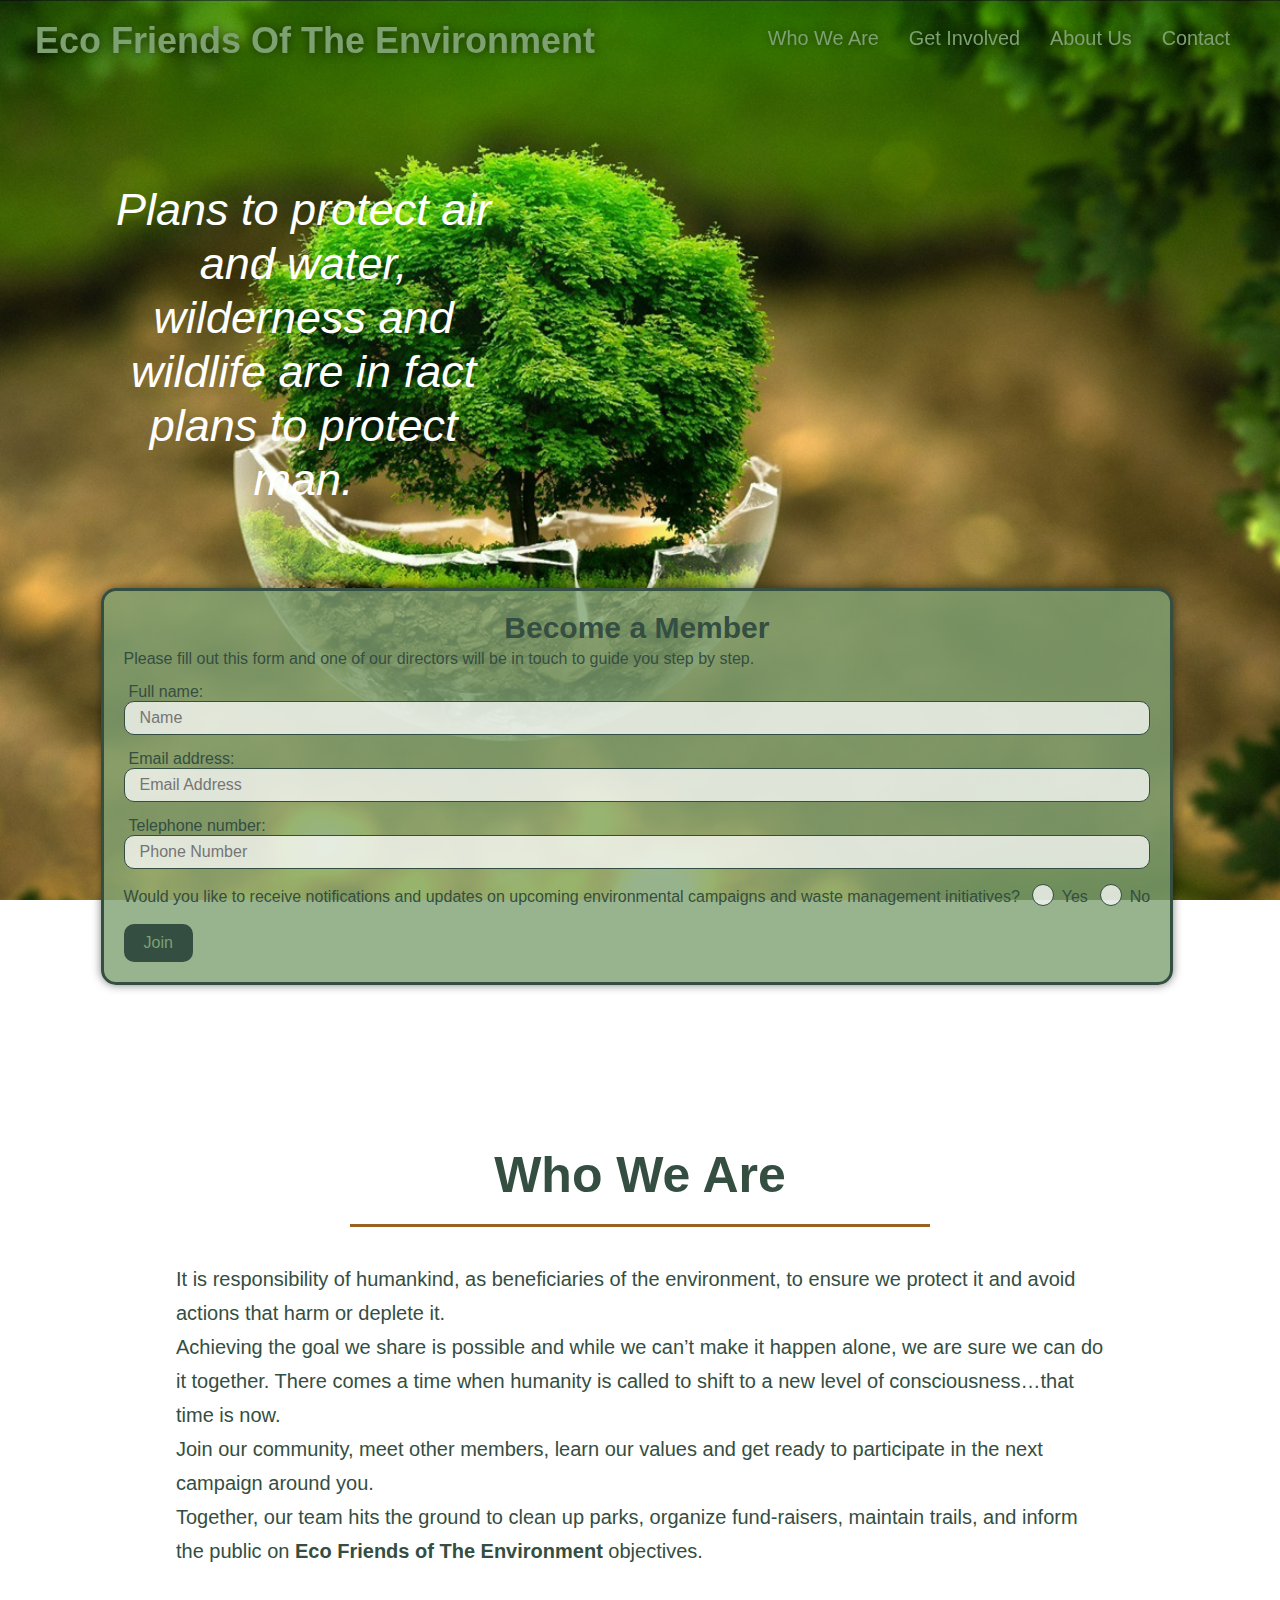
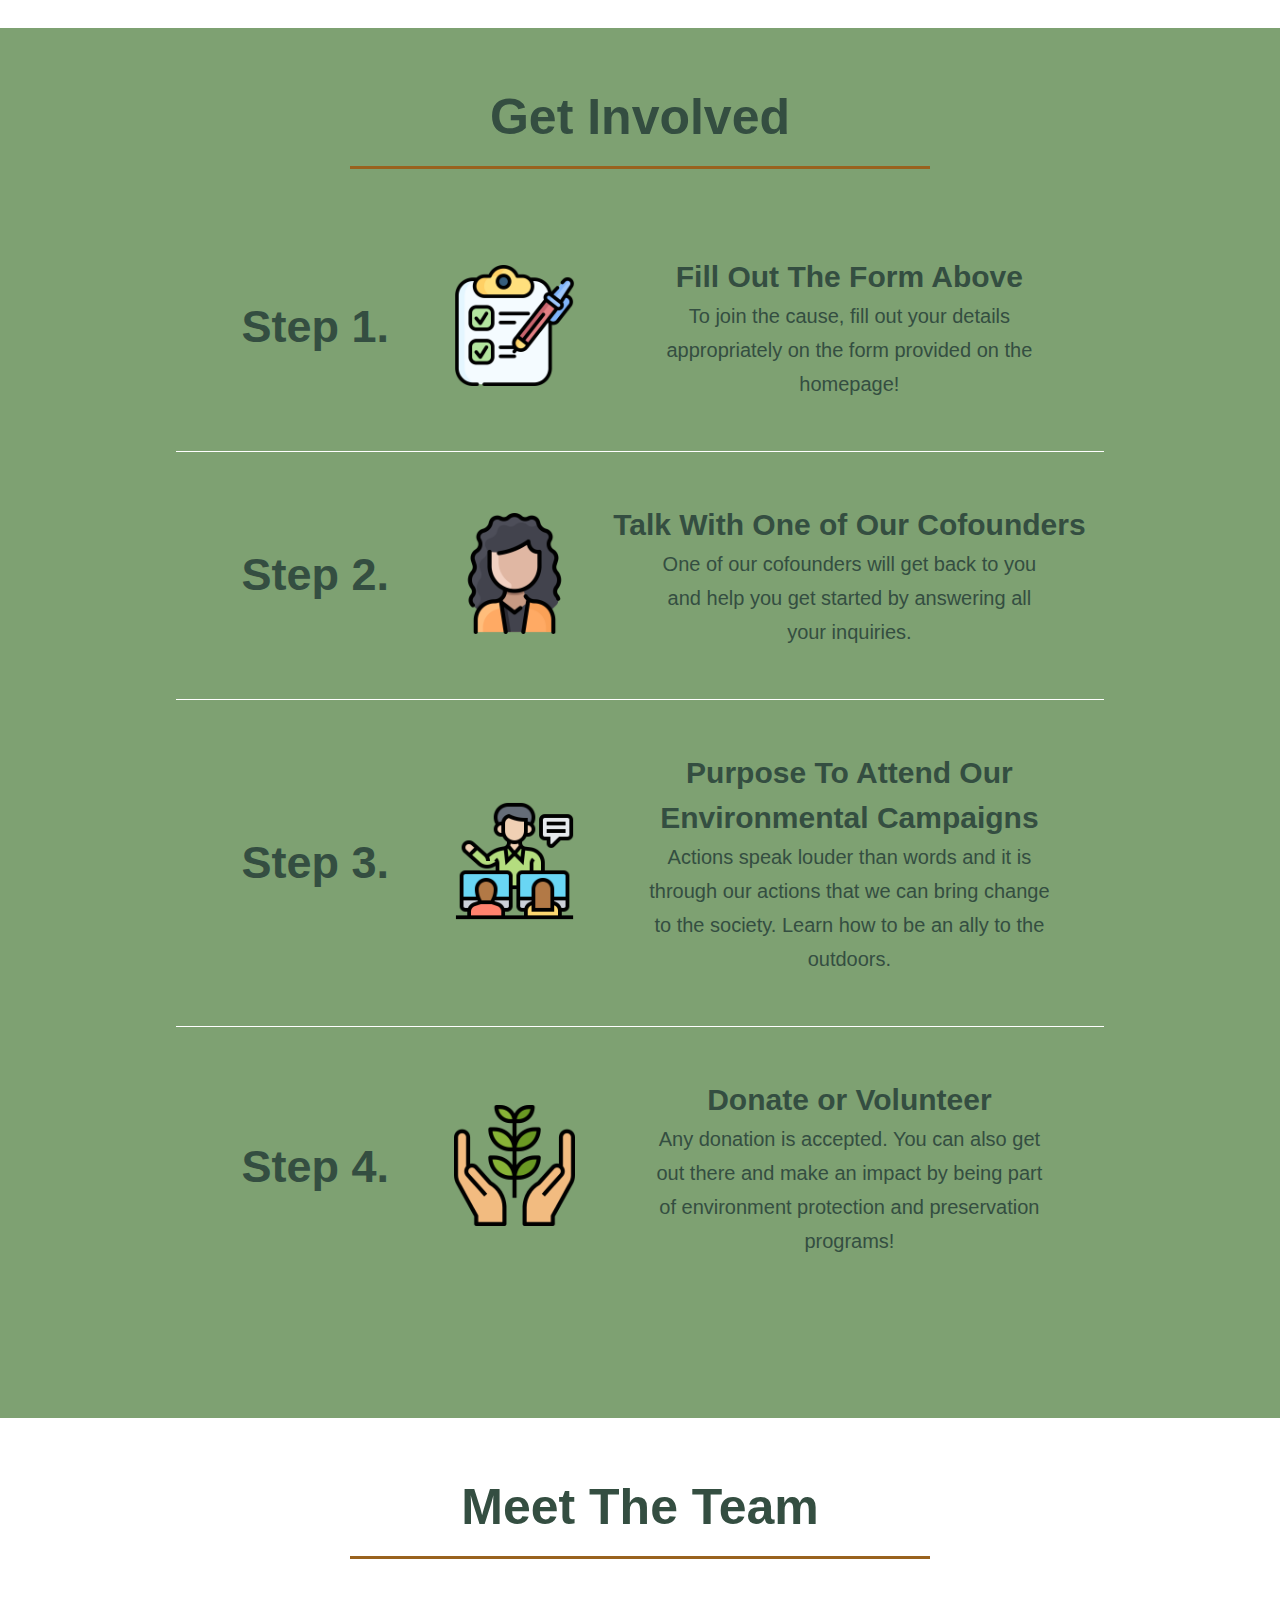
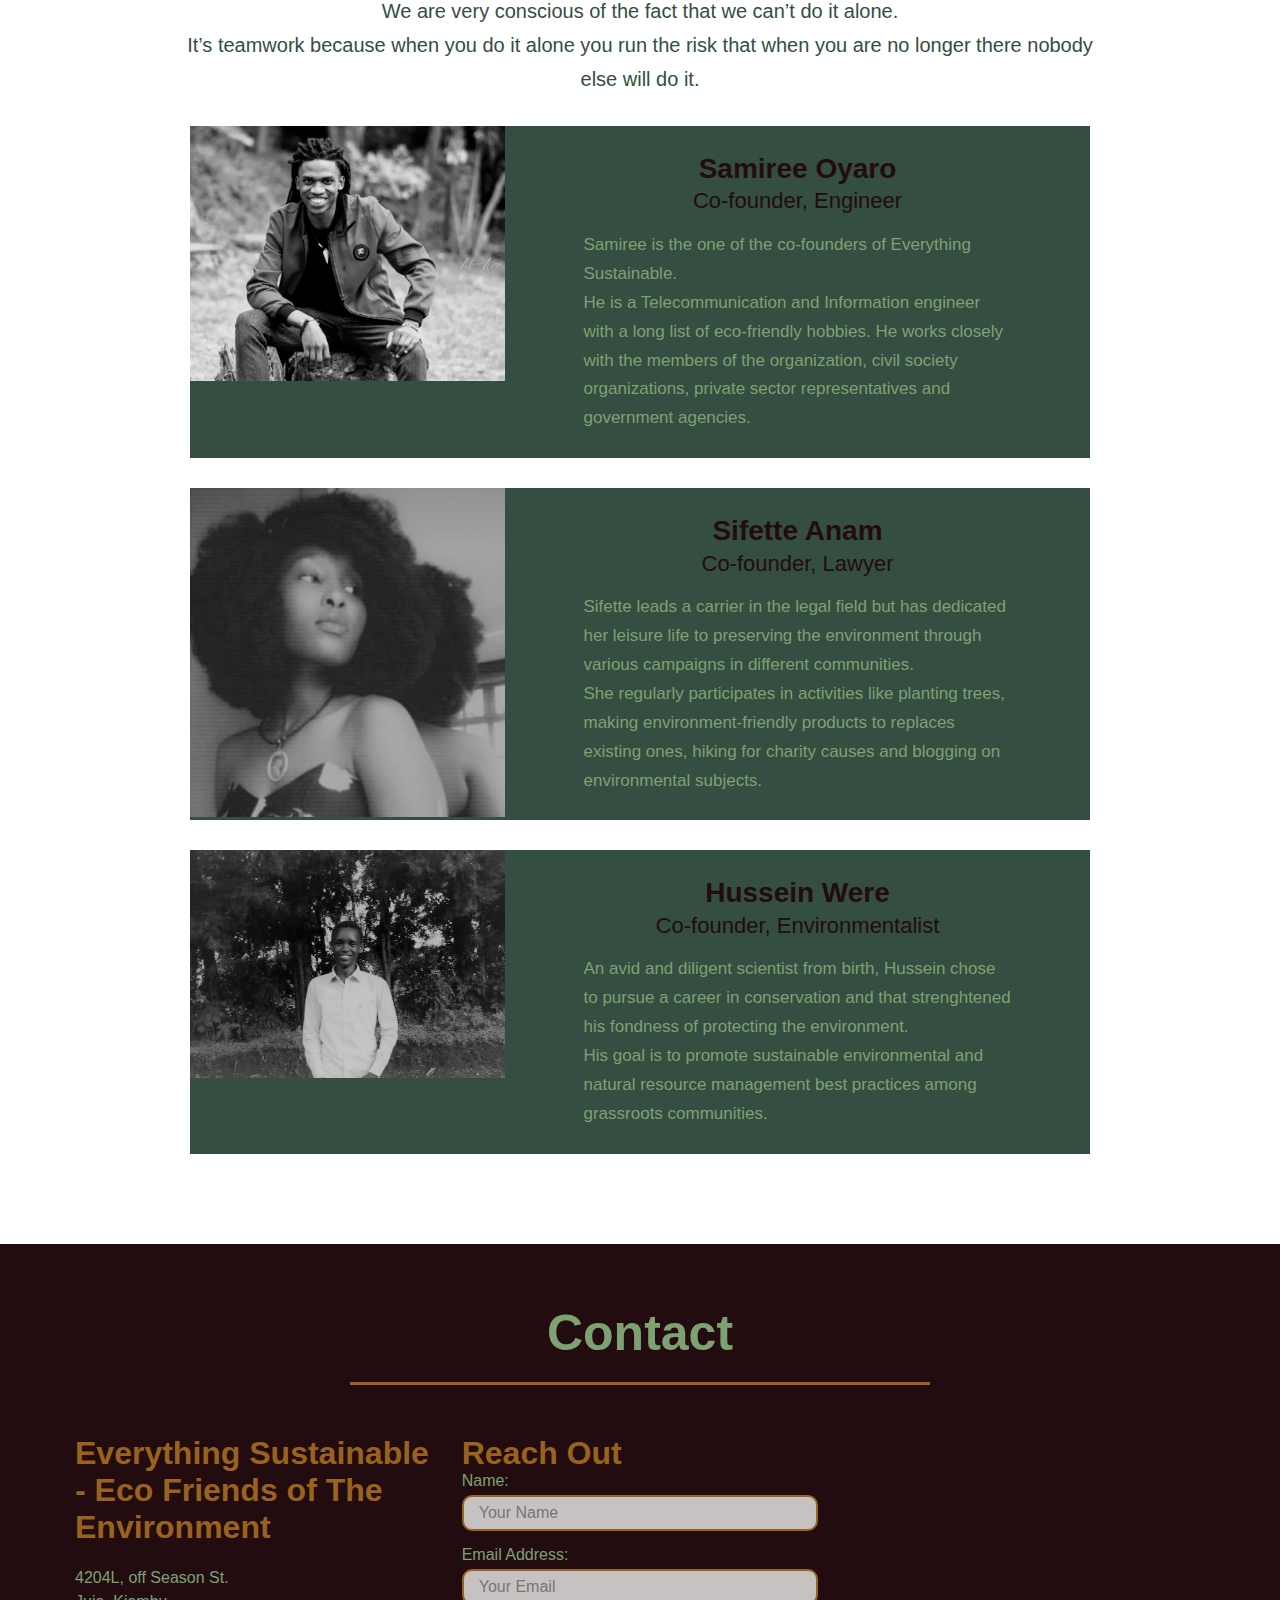
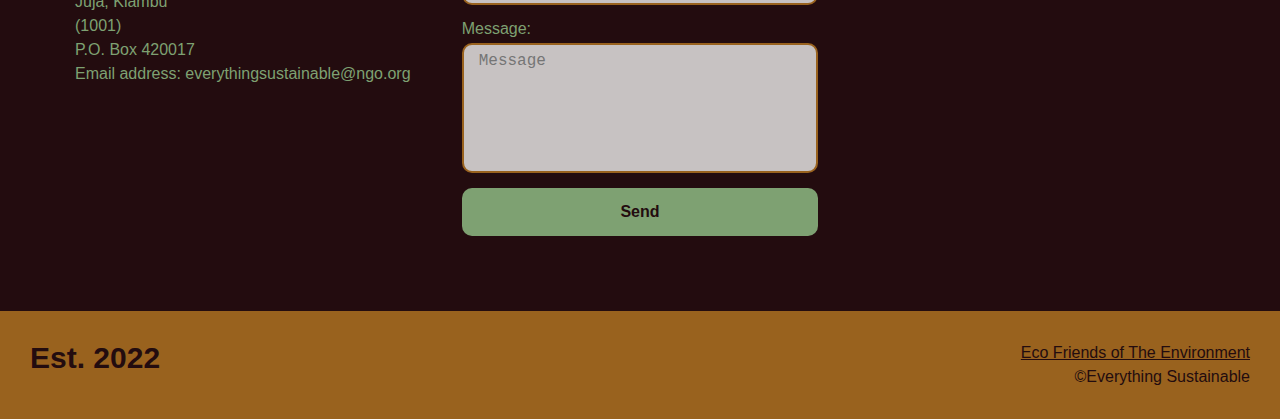
<file: index.html>
<!DOCTYPE html>
<html lang="en">
<head>
  <meta charset="UTF-8">
  <meta name="viewport" content="width=device-width, initial-scale=1.0" />
  <link rel="stylesheet" href="./assets/css/style.css" />
  <title>EVERYTHING SUSTAINABLE</title>
</head>
<body>
  <!--Navbar-->
  <header>
    <h1>
      <a href="/">Eco Friends Of The Environment</a>
    </h1>
    <nav>
      <ul>
        <li>
          <a href="#who-we-are">Who We Are</a>
        </li>
        <li>
          <a href="#get-involved">Get Involved</a>
        </li>
        <li>
          <a href="#team">About Us</a>
        </li>
        <li>
          <a href="#contact">Contact</a>
        </li>
      </ul>
    </nav>
  </header>
  <!--Jumbotron-->
  <section class="hero">
    <div class="hero-cta">
      <p>Plans to protect air and water, wilderness and wildlife are in fact plans to protect man.</p>
    </div>
    <div class="hero-form">
      <h3>Become a Member</h3>
      <p>Please fill out this form and one of our directors will be in touch to guide you step by step.</p>
      <form>
        <label for="name">Full name:</label>
        <input type="text" placeholder="Name" name="name" id="name" class="form-input" />
        <label for="email">Email address:</label>
        <input type="email" placeholder="Email Address" name="email" id="email" class="form-input" />
        <label for="phone">Telephone number:</label>
        <input type="tel" placeholder="Phone Number" name="phone" id="phone" class="form-input" />
        <p>
          Would you like to receive notifications and updates on upcoming environmental campaigns and waste management initiatives?
          <span class="radio-wrapper">
            <input type="radio" name="news-confirm" id="news-yes" />
            <label for="news-yes">Yes</label>
          </span>
          <span class="radio-wrapper">
            <input type="radio" name="news-confirm" id="news-no" />
            <label for="news-no">No</label>
          </span>
        </p>
        <button type="submit">
          Join
        </button>
      </form>
    </div>
  </section>

  <!--Who We Are section-->
  <section id="who-we-are" class="intro">
    <div class="flex-row">
      <h2 class="section-title">Who We Are</h2>
    </div>
    <div class="flex-row">
      <p>
        It is responsibility of humankind, as beneficiaries of the environment, to ensure we protect it and avoid actions that harm or deplete it.<br>
	Achieving the goal we share is possible and while we can’t make it happen alone, we are sure we can do it together.
	There comes a time when humanity is called to shift to a new level of consciousness…that time is now.<br>
	Join our community, meet other members, learn our values and get ready to participate in the next campaign around you.<br>
	Together, our team hits the ground to clean up parks, 
	organize fund-raisers, maintain trails, and inform the public on <a href="./eco-friends-of-the-environment.html">Eco Friends of The Environment</a>
        objectives.
      </p>
    </div>
  </section>

  <!--Get Involved section-->
  <section id="get-involved" class="intro steps">
    <div class="flex-row">
      <h2 class="section-title">Get Involved</h2>
    </div>
    <div class="step">
      <h3>Step 1.</h3>
      <div class="step-info">
        <div class="step-img">
          <img src="./assets/images/form.png" alt="" />
        </div>
        <div class="step-text">
          <h4>Fill Out The Form Above</h4>
          <p>To join the cause, fill out your details appropriately on the form provided on the homepage!</p>
        </div>
      </div>
    </div>
    <div class="step">
      <h3>Step 2.</h3>
      <div class="step-info">
        <div class="step-img">
          <img src="./assets/images/person.png" alt="" />
        </div>
        <div class="step-text">
          <h4>Talk With One of Our Cofounders</h4>
          <p>One of our cofounders will get back to you and help you get started by answering all your inquiries.</p>
        </div>
      </div>
    </div>
    <div class="step">
      <h3>Step 3.</h3>
      <div class="step-info">
        <div class="step-img">
          <img src="./assets/images/class.png" alt="" />
        </div>
        <div class="step-text">
          <h4>Purpose To Attend Our Environmental Campaigns</h4>
          <p>Actions speak louder than words and it is through our actions that we can bring change to the society.
	Learn how to be an ally to the outdoors.</p>
        </div>
      </div>
    </div>
    <div class="step">
      <h3>Step 4.</h3>
      <div class="step-info">
        <div class="step-img">
          <img src="./assets/images/plant.png" alt="" />
        </div>
        <div class="step-text">
          <h4>Donate or Volunteer</h4>
          <p>Any donation is accepted. You can also get out there and make an impact by being part of environment protection and preservation programs!</p>
        </div>
      </div>
    </div>
  </section>

  <!--Meet the Team section-->
  <section id="team" class="intro">
    <div class="flex-row">
      <h2 class="section-title">Meet The Team</h2>
    </div>
    <div class="members">
      <div class="step-text">      
        <p style="text-align: center; margin-bottom: 30px;">We are very conscious of the fact that we can’t do it alone. </br>
        It’s teamwork because when you do it alone you run the risk that when you are no longer there nobody else will do it.</p>  
           
              </div>
      <article class="member">
        <img src="./assets/images/sam.jpg" alt="Samiree Oyaro" />
        <div class="member-bio">
          <h3 class="member-name">Samiree Oyaro</h3>
          <h4 class="member-role">Co-founder, Engineer</h4>
          <p>
            Samiree is the one of the co-founders of Everything Sustainable. <br>
	He is a Telecommunication and Information engineer with a long list of eco-friendly hobbies.
	He works closely with the members of the organization, civil society organizations, private sector representatives and government agencies.
          </p>
        </div>
      </article>
      <article class="member">
        <img src="./assets/images/sifa.jpg" alt="Sifa Anam" />
        <div class="member-bio">
          <h3 class="member-name">Sifette Anam</h3>
          <h4 class="member-role">Co-founder, Lawyer</h4>
          <p>
          Sifette leads a carrier in the legal field but has dedicated her leisure life to preserving the environment through various campaigns in different communities. <br>
	She regularly participates in activities like planting trees, making environment-friendly products to replaces existing ones, 
	hiking for charity causes and blogging on environmental subjects.
          </p>
        </div>
      </article>
      <article class="member">
        <img src="./assets/images/hussein.jpg" alt="Hussein Were" />
        <div class="member-bio">
          <h3 class="member-name">Hussein Were</h3>
          <h4 class="member-role">Co-founder, Environmentalist</h4>
          <p>
            An avid and diligent scientist from birth, Hussein chose to pursue a career in conservation and that strenghtened his fondness of protecting the environment. <br>
	His goal is to promote sustainable environmental and natural resource management best practices among grassroots communities.  
          </p>
        </div>
      </article>
    </div>
  </section>

  <!--Contact section-->
  <section id="contact" class="intro contact-section">
    <div class="flex-row">
      <h2 class="section-title">Contact</h2>
    </div>
    <div class="contact-info">
      <div>
        <h3>Everything Sustainable - Eco Friends of The Environment</h3>
        <address>

          4204L, off Season St.<br/>
          Juja, Kiambu <br/>
          (1001)<br/>
          P.O. Box 420017<br/>
          Email address: <a href="mailto:everythingsustainable@ngo.org">everythingsustainable@ngo.org</a>
        </address>
      </div>
      <div class="contact-form">
        <h3>Reach Out</h3>
        <form>
          <label for="contact-name">Name:</label>
          <input type="text" id="contact-name" placeholder="Your Name" />
          <label for="contact-email">Email Address:</label>
          <input type="email" id="contact-email" placeholder="Your Email" />
          <label for="contact-message">Message:</label>
          <textarea id="contact-message" placeholder="Message"></textarea>
          <button type="submit">Send</button>
        </form>
      </div>
      <iframe
        src="https://www.google.com/maps/embed?pb=!1m18!1m12!1m3!1d218673.41864641866!2d-97.86213689314613!3d31.0882638850714!2m3!1f0!2f0!3f0!3m2!1i1024!2i768!4f13.1!3m3!1m2!1s0x0%3A0x3f3acbb431f4aac3!2sMiller%20Spring%20Park!5e0!3m2!1sen!2sus!4v1631575198085!5m2!1sen!2sus"
        style="border:0;"
        allowfullscreen=""
        loading="lazy">
      </iframe>
    </div>
  </section>

  <!--Footer-->
  <footer>
    <h2>Est. 2022</h2>
    <div>
      <a href="./eco-friends-of-the-environment.html">Eco Friends of The Environment</a><br />
      &copy;Everything Sustainable
    </div>
  </footer>
</body>
</html>
</file>
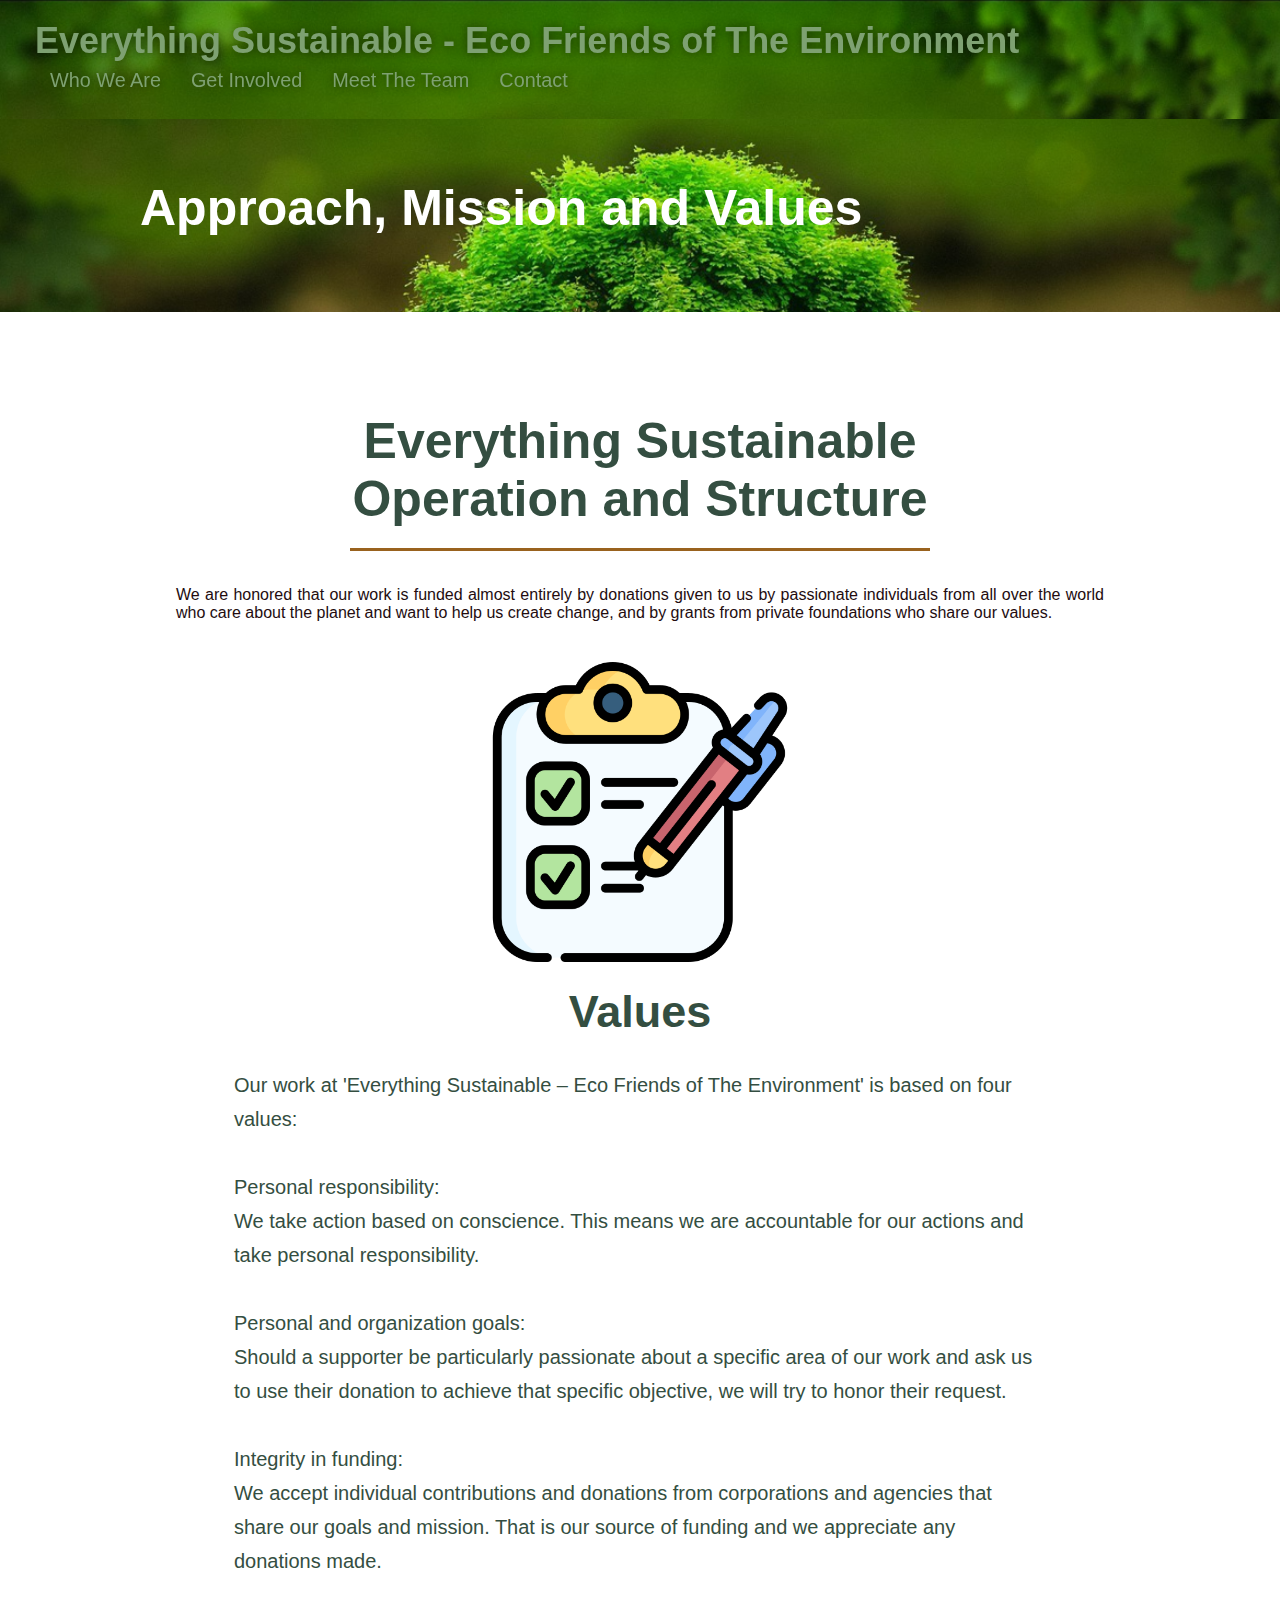
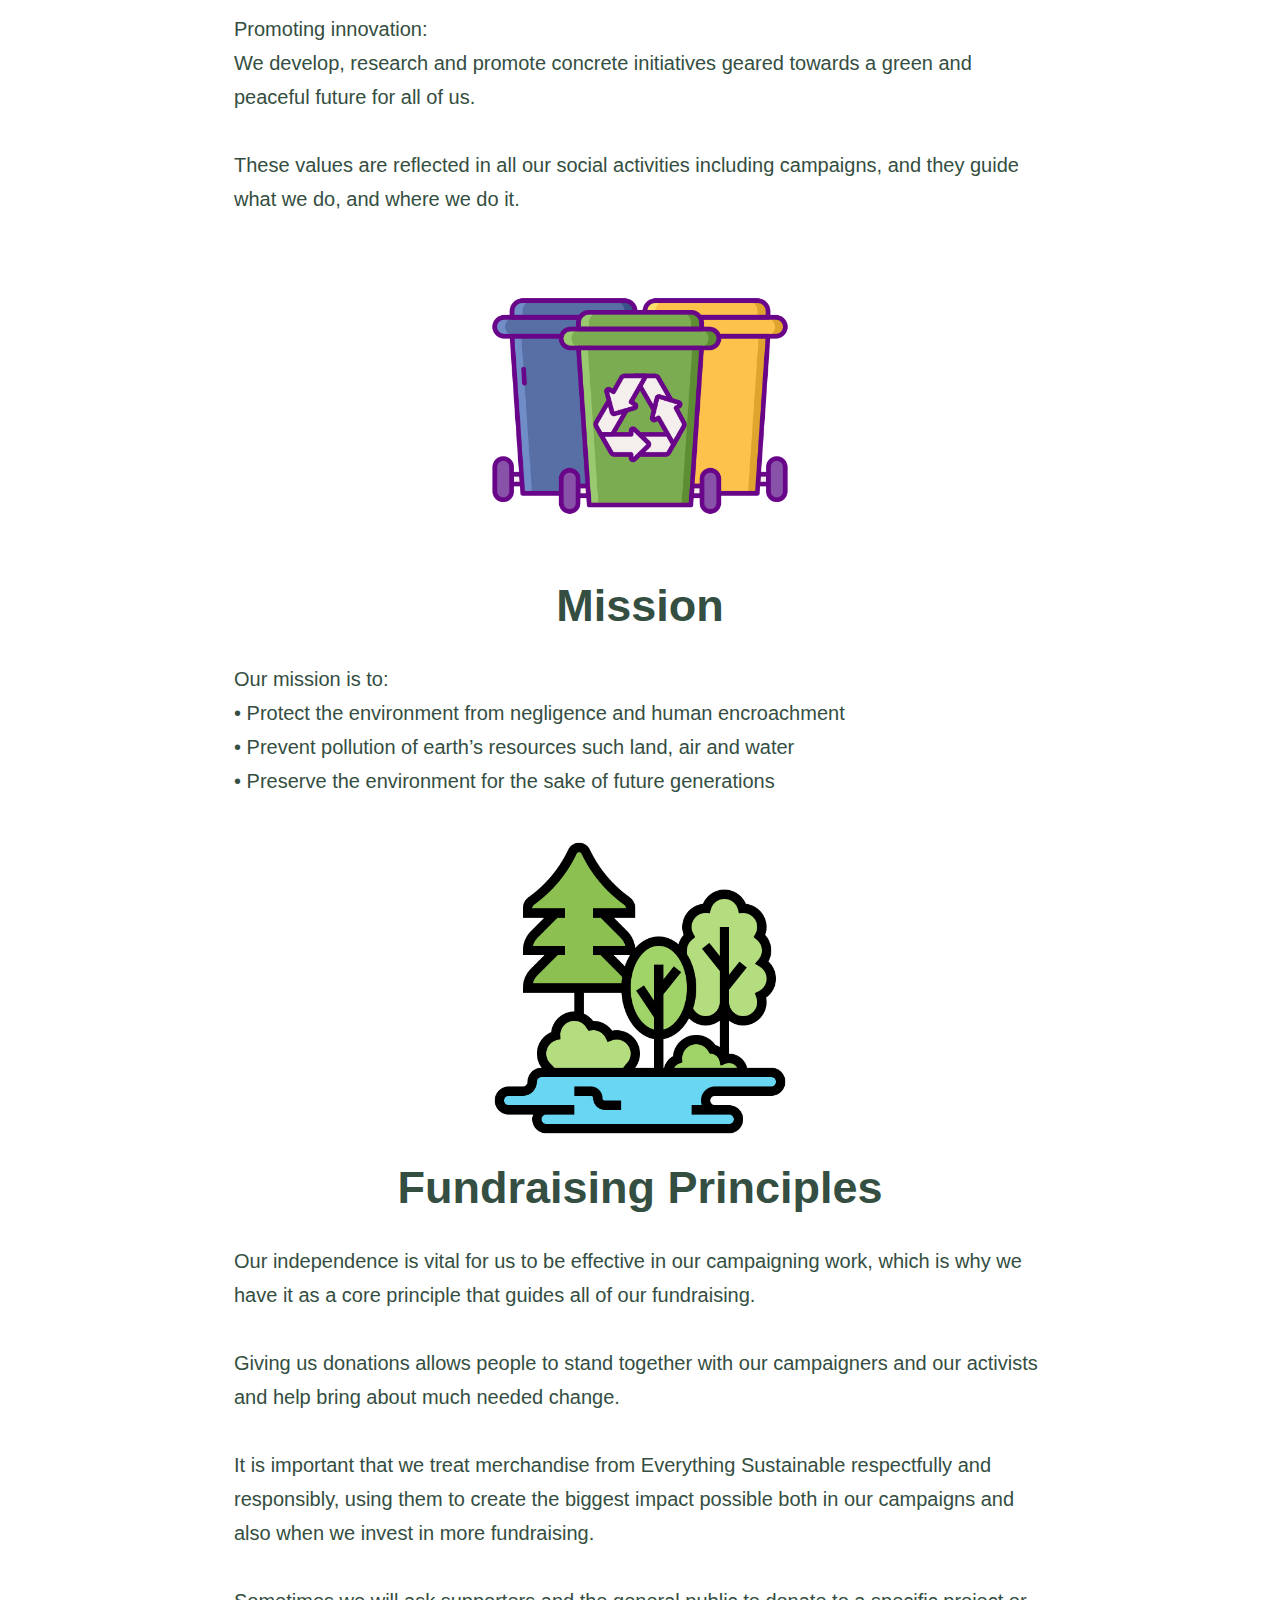
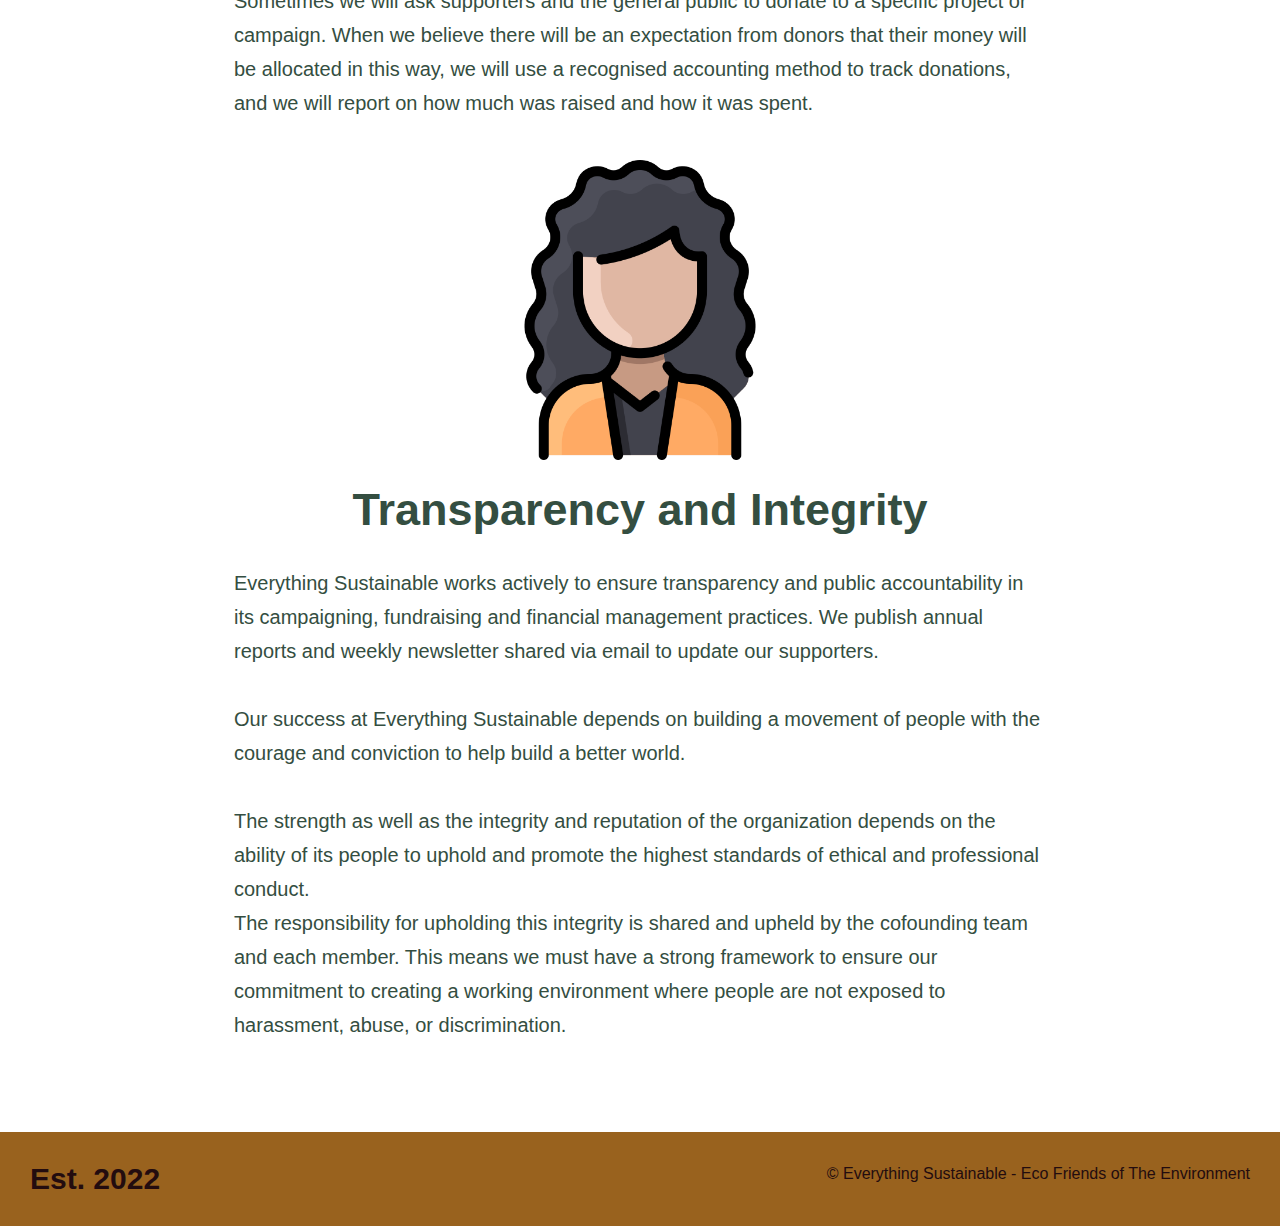
<file: eco-friends-of-the-environment.html>
<!DOCTYPE html>
<html lang="en">
<head>
  <meta charset="UTF-8">
  <meta name="viewport" content="width=device-width, initial-scale=1.0" />
  <link rel="stylesheet" href="./assets/css/style.css" />
  <link rel="stylesheet" href="./assets/css/secondary-styles.css" />
  <title>Eco Friends of The Environment</title>
</head>
<body>
  <!--Navbar-->
  <header>
    <h1>
      <a href="./index.html">Everything Sustainable - Eco Friends of The Environment</a>
    </h1>
    <nav>
      <ul>
        <li>
          <a href="./index.html#who-we-are">Who We Are</a>
        </li>
        <li>
          <a href="./index.html#get-involved">Get Involved</a>
        </li>
        <li>
          <a href="./index.html#team">Meet The Team</a>
        </li>
        <li>
          <a href="./index.html#contact">Contact</a>
        </li>
      </ul>
    </nav>
  </header>
  <!--Jumbotron-->
  <section class="hero">
    <h2 class="page-title">
      Approach, Mission and Values
    </h2>
  </section>
  <!--Content-->
  <section class="intro steps principles">
    <h2>Everything Sustainable Operation and Structure</h2>
    <figure>
      <blockquote cite="https://lnt.org/why/7-principles/">
        We are honored that our work is funded almost entirely by donations given to us by passionate individuals from all over the world who care about the planet and want to help us create change, and by grants from private foundations who share our values.
        <br/>
      </blockquote>
    </figure>
    <div class="wsr">
      <img src="./assets/images/form.png" alt="" />
      <h3>Values</h3>
      <p>
        Our work at 'Everything Sustainable – Eco Friends of The Environment' is based on four values:
	</br>
	
	<br>Personal responsibility:<br>
	We take action based on conscience. This means we are accountable for our actions and take personal responsibility.<br>

	<br>Personal and organization goals:<br>
	Should a supporter be particularly passionate about a specific area of our work and ask us to use their donation to achieve that specific objective, we will try to honor their request.<br>

	<br>Integrity in funding:<br>
	We accept individual contributions and donations from corporations and agencies that share our goals and mission. That is our source of funding and we appreciate any donations made.<br>

	<br>Promoting innovation:<br>
	We develop, research and promote concrete initiatives geared towards a green and peaceful future for all of us.<br>

	<br> These values are reflected in all our social activities including campaigns, and they guide what we do, and where we do it.<br>

      </p>
    </div>
    
    <div class="wsr">
      <img src="./assets/images/bin.png" alt="" />
      <h3>Mission</h3>
      <p>
       Our mission is to: <br>
	•	Protect the environment from negligence and human encroachment<br>
	•	Prevent pollution of earth’s resources such land, air and water<br>
	•	Preserve the environment for the sake of future generations<br>

      </p>
    </div>
    <div class="wsr">
      <img src="./assets/images/trees.png" alt="" />
      <h3>Fundraising Principles</h3>
      <p>
        Our independence is vital for us to be effective in our campaigning work, which is why we have it as a core principle that guides all of our fundraising. <br>
	</br> Giving us donations allows people to stand together with our campaigners and our activists and help bring about much needed change.<br>
	</br> It is important that we treat merchandise from Everything Sustainable respectfully and responsibly, using them to create the biggest impact possible both in our campaigns and also when we invest in more fundraising. <br>
	</br> Sometimes we will ask supporters and the general public to donate to a specific project or campaign. When we believe there will be an expectation from donors that their money will be allocated in this way, we will use a recognised accounting method to track donations, and we will report on how much was raised and how it was spent.<br>
      </p>
    </div>
    <div class="wsr">
      <img src="./assets/images/person.png" alt="" />
      <h3>Transparency and Integrity </h3>
      <p>
       Everything Sustainable works actively to ensure transparency and public accountability in its campaigning, fundraising and financial management practices. We publish annual reports and weekly newsletter shared via email to update our supporters.<br>

<br>Our success at Everything Sustainable depends on building a movement of people with the courage and conviction to help build a better world.<br>
	      <br>The strength as well as the integrity and reputation of the organization depends on the ability of its people to uphold and promote the highest standards of ethical and professional conduct. 
	<br>The responsibility for upholding this integrity is shared and upheld by the cofounding team and each member. This means we must have a strong framework to ensure our commitment to creating a working environment where people are not exposed to harassment, abuse, or discrimination.<br>

      </p>
    </div>
  </section>
  <!--Footer-->
  <footer>
    <h2>Est. 2022</h2>
    <div>
      &copy; Everything Sustainable - Eco Friends of The Environment
    </div>
  </footer>
</body>
</html>
</file>
<file: assets/css/style.css>
:root {
  --dark-green: #344E41;
  --light-green: #7EA172;
  --dark-brown: #230C0F;
  --light-brown: #99621E;
}

* {
  margin: 0;
  padding: 0;
  /* ignore padding in the overall width */
  box-sizing: border-box;
}

body {
  color: var(--dark-brown);
  font-family: Helvetica, Arial, sans-serif;
}

section {
  padding: 60px;
}

/* Utility classes */
.flex-row {
  display: flex;
}

/* Navbar */
header {
  padding: 20px 35px;
  display: flex;
  justify-content: space-between;
  flex-wrap: wrap;
  position: -webkit-sticky;
  position: sticky;
  top: 0;
  z-index: 9999;
  background-image: url('../images/bulb.jpg');
  background-size: cover;
  background-position: center;
  background-attachment: fixed;
  background-position: 80%;
}

header h1 {
  font-weight: bold;
  font-size: 36px;
  color: var(--light-green);
  margin: 0;
  text-shadow: 0 0 10px rgba(0, 0, 0, 0.5);
}

header a {
  text-decoration: none;
  color: var(--light-green);
}

header nav {
  margin: 7px 0;
}

header nav ul {
  display: flex;
  flex-wrap: wrap;
  justify-content: space-between;
  /* align items vertically when direction is row */
  align-items: center;
  list-style: none;
}

header nav ul li a {
  padding: 10px 15px;
  font-weight: lighter;
  font-size: 1.55vw;
  text-shadow: 0 0 10px rgba(0, 0, 0, 0.5);
}

header nav ul li a:hover {
  background: var(--dark-brown);
  border-radius: 15px;
  text-shadow: none;
}

/* Footer */
footer {
  background-color: var(--light-brown);
  width: 100%;
  padding: 30px;
  display: flex;
  justify-content: space-between;
  flex-wrap: wrap;
}

footer h2 {
  color: var(--dark-brown);
  font-size: 30px;
  margin: 0;
}

footer div {
  line-height: 1.5;
  text-align: right;
}

footer a {
  color: var(--dark-brown);
}

/* Hero/Jumbotron */
.hero {
  display: flex;
  justify-content: space-between;
  flex-wrap: wrap;
  align-items: flex-start;
  background-image: url('../images/bulb.jpg');
  background-size: cover;
  background-position: center;
  background-attachment: fixed;
  background-position: 80%;
}

.hero-cta {
  width: 35%;
  text-align: center;
  margin: 3.5%;
  color: white;
  font-size: 45px;
  font-style: italic;
  line-height: 1.2;
}

.hero-cta h2 {
  text-shadow: 0 0 10px rgba(0, 0, 0, 0.5);
}

/* Sign up form */
.hero-form {
  background-color: rgba(126, 161, 114, 0.8);
  padding: 20px;
  color: var(--dark-green);
  border: 3px solid var(--dark-green);
  margin: 3.5%;
  box-shadow: 0 0 10px rgba(0, 0, 0, 0.5);
  border-radius: 15px;
}

.hero-form h3 {
  font-size: 30px;
  margin: 0;
  text-align: center;
}

.hero-form p {
  margin: 5px 0 15px 0;
}

.hero-form label {
  margin: 0 5px;
}

.form-input {
  border: 1px solid var(--dark-green);
  display: block;
  padding: 7px 15px;
  font-size: 16px;
  color: var(--dark-green);
  width: 100%;
  margin-bottom: 15px;
  border-radius: 10px;
  background-color: rgba(255,255,255, 0.75);
}

.form-input:focus {
  background-color: rgba(255,255,255, 1);
  outline: none;
}

.radio-wrapper input {
  opacity: 0;
}

.radio-wrapper input + label::after {
  content: none;
}

.radio-wrapper input:checked + label::after {
  content: "";
}

.radio-wrapper label {
  position: relative;
  left: 10px;
  margin: 10px;
  line-height: 1.6;
}

.radio-wrapper label::before {
  content: "";
  height: 20px;
  width: 20px;
  background: rgba(255, 255, 255, 0.75);  
  border: 1px solid var(--dark-green);  
  position: absolute;
  top: -4px;
  left: -30px;
  border-radius: 50%;
}

.radio-wrapper label::after {
  content: "";
  width: 20px;
  height: 20px;
  border-radius: 50%;
  background: var(--dark-green);
  background-image: radial-gradient(circle, var(--light-green), var(--dark-green));
  position: absolute;
  left: -29px;
  top: -3px;
}

.hero-form button {
  color: var(--light-green);
  background-color: var(--dark-green);
  border: none;
  padding: 10px 20px;
  font-size: 16px;
  border-radius: 10px;
}

.hero-form button:hover {
  background-color: var(--dark-brown);
}

/* Who We Are */
.intro h2 {
  font-size: 50px;
  color: var(--dark-green);
  border-bottom: 3px solid var(--light-brown);
  padding-bottom: 20px;
  text-align: center;
  margin: 0 auto 35px auto;
  width: 50%;
}

.intro p {
  /* adds spacing between lines */
  line-height: 1.7;
  color: var(--dark-green);
  width: 80%;
  font-size: 20px;
  /* Centers content with width less than 100% */
  margin: 0 auto;
}

.intro p a {
  text-decoration: none;
  color: var(--dark-green);
  font-weight: bold;
}

.intro p a:hover {
  font-style: italic;
}

/* Get Involved */
#get-involved {
  background: var(--light-green);
}

.steps {
  text-align: center;
}

.step {
  margin: 50px auto;
  padding-bottom: 50px;
  width: 80%;
  /* border-bottom: 1px solid white; */
  display: flex;
  flex-wrap: wrap;
  align-items: center;
  justify-content: space-between;
}

.step:not(:last-child) {
  border-bottom: 1px solid white;
}

.step h3 {
  color: var(--dark-green);
  font-size: 45px;
  flex: 1 30%;
}

.step-info {
  flex: 2 70%;
  display: flex;
  flex-wrap: wrap;
  align-items: center;
}

.step-text {
  flex: 12;
}

.step-text h4 {
  font-size: 30px;
  line-height: 1.5;
  color: var(--dark-green);
}

.step-img {
  flex: 1 12%;
  margin-right: 20px;
}

.step-img img {
  max-width: 100%;
}

/* Meet the Team */
.member {
  background: var(--dark-green);
  color: var(--light-green);
  width: 900px;
  margin: 0 auto 30px auto;
  overflow: auto;
}

.member img {
  width: 35%;
  float: left;
}

.member-bio {
  padding: 25px;
  float: left;
  width: 65%;
  color: var(--dark-brown);
  line-height: 1.3;
}

.member-bio h3 {
  font-size: 28px;
  text-align: center;
}

.member-bio h4 {
  font-weight: lighter;
  font-size: 22px;
  margin-bottom: 15px;
  text-align: center;
}

.member-bio p {
  color: var(--light-green);
  font-size: 17px;
}

/* Contact */
.contact-section {
  background: var(--dark-brown);
  color: var(--light-green);
}

.contact-section h2 {
  color: var(--light-green);
}

.contact-info {
  display: flex;
  justify-content: space-between;
  flex-wrap: wrap;
}

/* Select each child in section */
.contact-info > * {
  flex: 1;
  margin: 15px;
}

.contact-info h3 {
  font-size: 32px;
  color: var(--light-brown)
}

.contact-info iframe {
  height: 400px;
}

.contact-info a {
  text-decoration: none;
  color: var(--light-green);
}

.contact-info p, .contact-info address {
  margin: 20px 0;
  line-height: 1.5;
  font-size: 16px;
  font-style: normal;
}

.contact-form textarea {
  resize: none;
  height: 130px;
}

.contact-form input, .contact-form textarea {
  border: 2px solid var(--light-brown);
  display: block;
  padding: 7px 15px;
  font-size: 16px;
  width: 100%;
  margin-bottom: 15px;
  margin-top: 5px;
  border-radius: 10px;
  background-color: rgba(255,255,255, 0.75);
}

.contact-form input:focus, .contact-form textarea:focus {
  background-color: rgba(255,255,255, 1);
  outline: none;
}

.contact-form button {
  width: 100%;
  border: none;
  background: var(--light-green);
  color: var(--dark-brown);
  padding: 15px 0;
  font-size: 16px;
  font-weight: bold;
  border-radius: 10px;
}

.contact-form button:hover {
  background: var(--dark-green);
  color: var(--light-green);
}



@media screen and (max-width: 980px) {
  .members {
    width: 100%;
    margin: 0 auto;
    display: flex;
    flex-wrap: wrap;
    justify-content: space-around;
  }

  .member {
    margin: 20px;
    flex: 1;
  }

  .member img {
    width: 100%;
    float: none;
  }

  header {
    padding-bottom: 0;
    justify-content: center;
    position: relative
  }

  header h1 {
    width: 100%;
    text-align: center;
  }

  header nav ul {
    margin-top: 20px;
    width: 100%;
    justify-content: center;
  }

  header nav ul li a {
    font-size: 20px;
  }

  footer h2, footer div {
    text-align: center;
    width: 100%;
  }

  .hero-cta, .hero-form {
    width: 100%;
  }
  
  .hero-cta {
    text-align: center;
  }
  
  .member {
    flex: 0 70%;
  }

  .member-bio {
    width: 100%;
    padding-bottom: 50px;
  }
  
  .contact-info iframe{
    flex: 1 100%;
  }
}

@media screen and (max-width: 768px) {
  section {
    padding: 30px 15px;
  }

  .step h3 {
    flex: 1 100%;
    text-align: center;
  }

  .step-info {
    flex: 2 100%;
    text-align: center;
    justify-content: center;
  }

  .step-img {
    flex: 0 32%;
    margin-right: 0;
    margin-top: 15px;
    margin-bottom: 15px;
  }

  .step-text {
    flex: 100%;  
  }
}

@media screen and (max-width: 575px) {
  .hero-form button {
    width: 100%;
  }

  .intro p {
    width: 100%;
  }

  .intro h2 {
    width: 95%;
  }

  .member {
    flex: 0 100%;
  }

  .contact-info {
    text-align: center;
  }

  .contact-info > * {
    flex: 0 100%;
  }

  .contact-form {
    order: 3;
  }
}
.wsr {
  width: 100% !important;
  margin: auto;
}
</file>
<file: assets/css/secondary-styles.css>
.hero {
  background-position: top;
  height: auto;
  text-align: center;
  margin-bottom: 40px;
}

.page-title {
  display: inline-block;
  padding: 0 80px 15px 80px;
  font-size: 50px;
  color: white;
}

.principles figure {
  width: 80%;
  margin: 0 auto;
  text-align: justify;
}

.principles figcaption {
  text-align: center;
  margin: 30px 0;
}

.principles figcaption a {
  text-decoration: none;
  color: var(--dark-green);
}

.principles figcaption a:hover {
  text-decoration: underline;
}

.principles p {
  width: 70%;
  margin: 30px auto;
  text-align: left;
}

.principles h3 {
  color: var(--dark-green);
  font-size: 45px;
  margin-top: 10px;
}

.principles div {
  margin-bottom: 80px;
  width: 60%;
  margin: 30px auto;
}

.principles img {
  width: 300px;
  margin: 10px 0;
}
</file>
